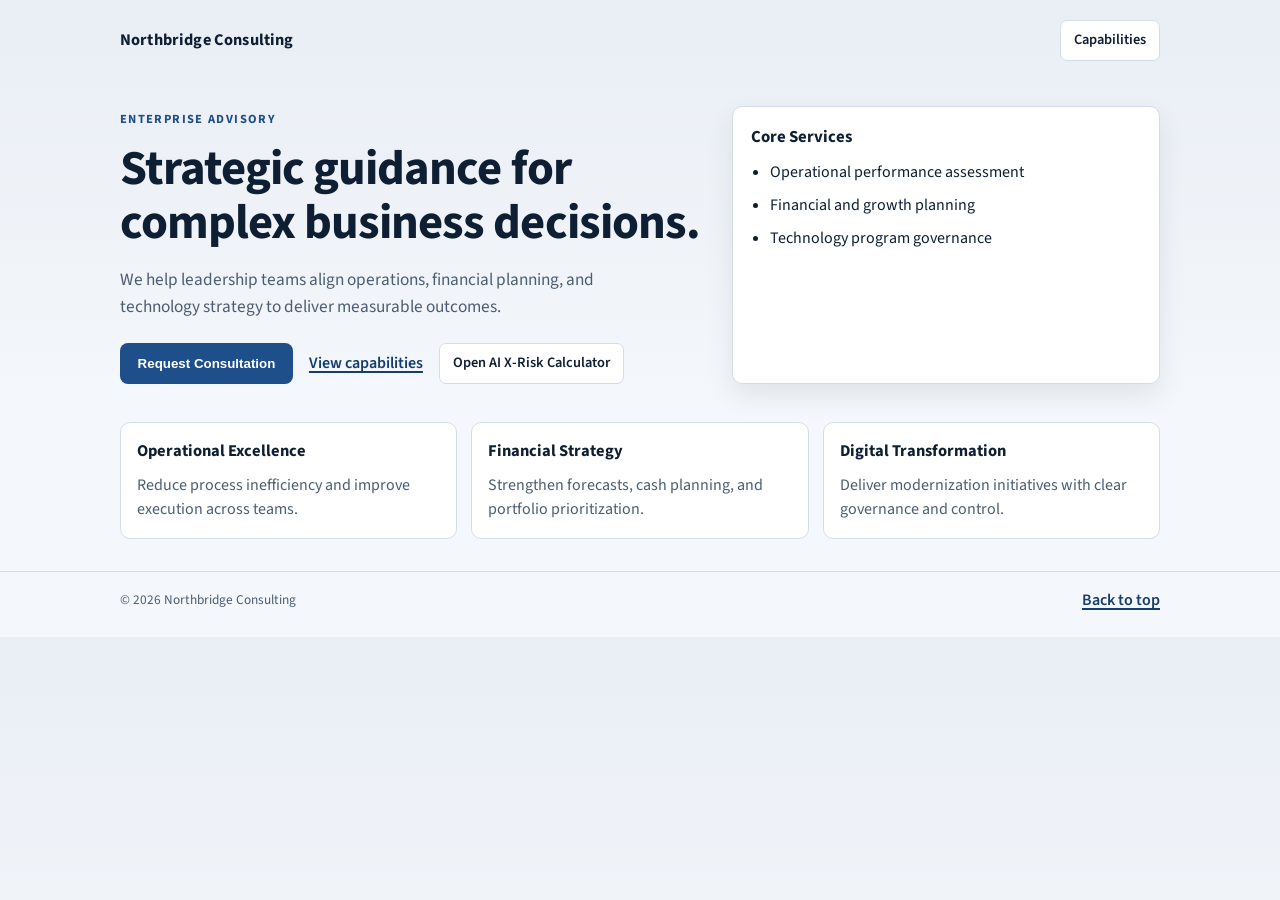
<file: index.html>
<!doctype html>
<html lang="en">
  <head>
    <meta charset="UTF-8" />
    <meta name="viewport" content="width=device-width, initial-scale=1.0" />
    <title>Northbridge Consulting</title>
    <meta name="description" content="Corporate landing page starter template." />
    <link rel="preconnect" href="https://fonts.googleapis.com" />
    <link rel="preconnect" href="https://fonts.gstatic.com" crossorigin />
    <link
      href="https://fonts.googleapis.com/css2?family=Source+Sans+3:wght@400;500;600;700&display=swap"
      rel="stylesheet"
    />
    <link rel="stylesheet" href="styles.css" />
  </head>
  <body>
    <header class="site-header container">
      <a class="brand" href="#">Northbridge Consulting</a>
      <a class="ghost-link" href="#features">Capabilities</a>
    </header>

    <main class="container">
      <section class="hero">
        <div>
          <p class="eyebrow">Enterprise Advisory</p>
          <h1>Strategic guidance for complex business decisions.</h1>
          <p class="hero-copy">
            We help leadership teams align operations, financial planning, and
            technology strategy to deliver measurable outcomes.
          </p>
          <div class="hero-actions">
            <button id="startBtn">Request Consultation</button>
            <a class="text-link" href="#features">View capabilities</a>
            <a class="ghost-link" href="xrisk-calculator.html">Open AI X-Risk Calculator</a>
          </div>
        </div>

        <aside class="hero-panel">
          <h2>Core Services</h2>
          <ul>
            <li>Operational performance assessment</li>
            <li>Financial and growth planning</li>
            <li>Technology program governance</li>
          </ul>
        </aside>
      </section>

      <section id="features" class="feature-grid">
        <article class="feature">
          <h3>Operational Excellence</h3>
          <p>Reduce process inefficiency and improve execution across teams.</p>
        </article>
        <article class="feature">
          <h3>Financial Strategy</h3>
          <p>Strengthen forecasts, cash planning, and portfolio prioritization.</p>
        </article>
        <article class="feature">
          <h3>Digital Transformation</h3>
          <p>Deliver modernization initiatives with clear governance and control.</p>
        </article>
      </section>
    </main>

    <footer class="site-footer">
      <div class="container footer-content">
        <small>&copy; 2026 Northbridge Consulting</small>
        <a class="text-link" href="#">Back to top</a>
      </div>
    </footer>

    <script src="script.js"></script>
  </body>
</html>
</file>
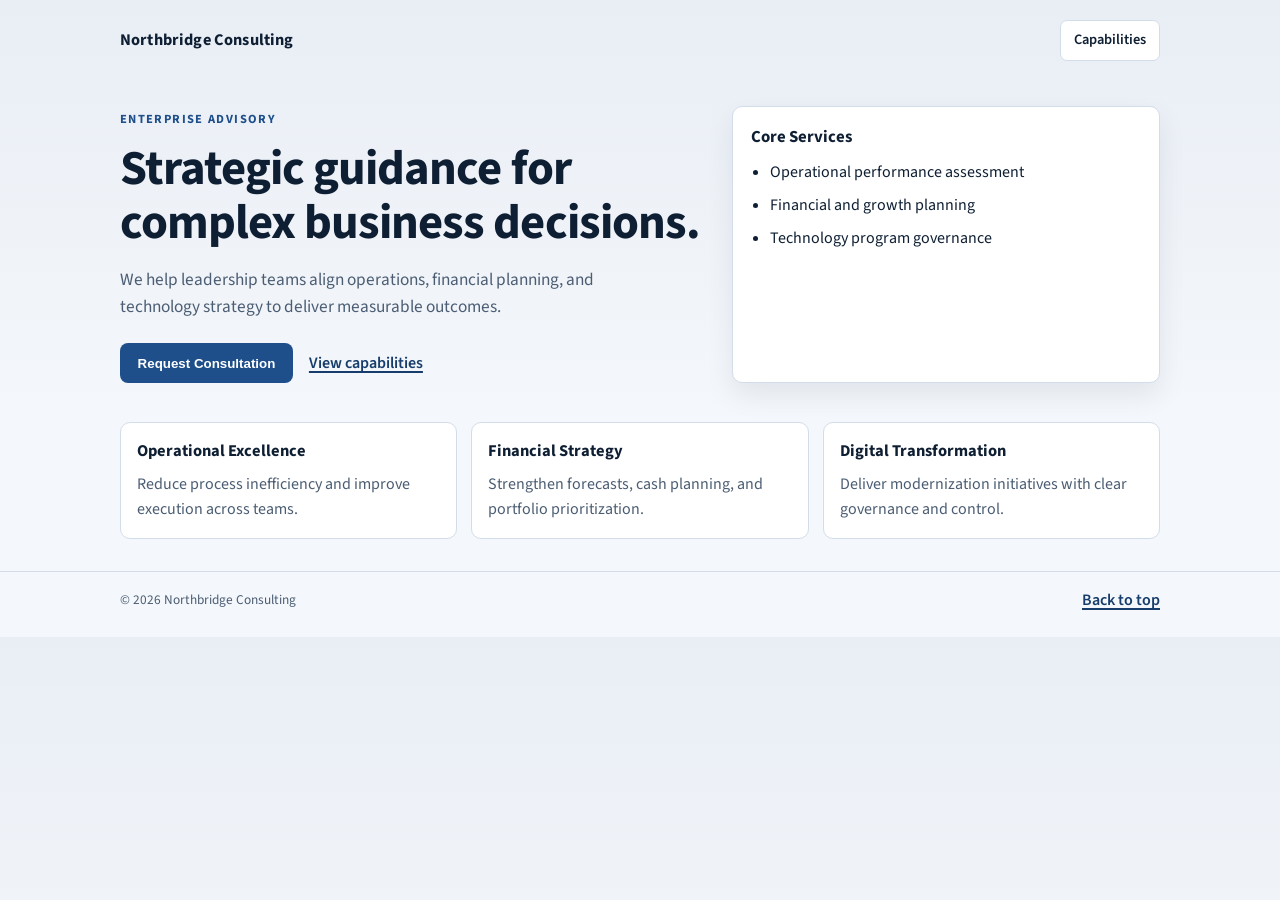
<file: website-starter/index.html>
<!doctype html>
<html lang="en">
  <head>
    <meta charset="UTF-8" />
    <meta name="viewport" content="width=device-width, initial-scale=1.0" />
    <title>Northbridge Consulting</title>
    <meta name="description" content="Corporate landing page starter template." />
    <link rel="preconnect" href="https://fonts.googleapis.com" />
    <link rel="preconnect" href="https://fonts.gstatic.com" crossorigin />
    <link
      href="https://fonts.googleapis.com/css2?family=Source+Sans+3:wght@400;500;600;700&display=swap"
      rel="stylesheet"
    />
    <link rel="stylesheet" href="styles.css" />
  </head>
  <body>
    <header class="site-header container">
      <a class="brand" href="#">Northbridge Consulting</a>
      <a class="ghost-link" href="#features">Capabilities</a>
    </header>

    <main class="container">
      <section class="hero">
        <div>
          <p class="eyebrow">Enterprise Advisory</p>
          <h1>Strategic guidance for complex business decisions.</h1>
          <p class="hero-copy">
            We help leadership teams align operations, financial planning, and
            technology strategy to deliver measurable outcomes.
          </p>
          <div class="hero-actions">
            <button id="startBtn">Request Consultation</button>
            <a class="text-link" href="#features">View capabilities</a>
          </div>
        </div>

        <aside class="hero-panel">
          <h2>Core Services</h2>
          <ul>
            <li>Operational performance assessment</li>
            <li>Financial and growth planning</li>
            <li>Technology program governance</li>
          </ul>
        </aside>
      </section>

      <section id="features" class="feature-grid">
        <article class="feature">
          <h3>Operational Excellence</h3>
          <p>Reduce process inefficiency and improve execution across teams.</p>
        </article>
        <article class="feature">
          <h3>Financial Strategy</h3>
          <p>Strengthen forecasts, cash planning, and portfolio prioritization.</p>
        </article>
        <article class="feature">
          <h3>Digital Transformation</h3>
          <p>Deliver modernization initiatives with clear governance and control.</p>
        </article>
      </section>
    </main>

    <footer class="site-footer">
      <div class="container footer-content">
        <small>&copy; 2026 Northbridge Consulting</small>
        <a class="text-link" href="#">Back to top</a>
      </div>
    </footer>

    <script src="script.js"></script>
  </body>
</html>
</file>
<file: styles.css>
:root {
  --bg: #f4f7fb;
  --bg-soft: #e9eef5;
  --text: #0f1f33;
  --muted: #4b5d73;
  --surface: #ffffff;
  --accent: #1e4f8a;
  --accent-strong: #163d6b;
  --stroke: #d3ddea;
}

* {
  box-sizing: border-box;
}

body {
  margin: 0;
  font-family: "Source Sans 3", "Helvetica Neue", Arial, sans-serif;
  color: var(--text);
  background: linear-gradient(180deg, var(--bg-soft) 0%, var(--bg) 65%);
  line-height: 1.55;
  overflow-x: hidden;
}

.container {
  width: min(1040px, 92vw);
  margin: 0 auto;
}

.site-header {
  display: flex;
  align-items: center;
  justify-content: space-between;
  padding: 1.25rem 0 1rem;
}

.brand {
  color: var(--text);
  text-decoration: none;
  font-weight: 700;
  letter-spacing: 0.01em;
  font-size: 1.02rem;
}

.ghost-link {
  color: var(--text);
  text-decoration: none;
  border: 1px solid var(--stroke);
  padding: 0.52rem 0.82rem;
  border-radius: 7px;
  font-size: 0.9rem;
  font-weight: 600;
  background: var(--surface);
}

button {
  border: 0;
  border-radius: 8px;
  padding: 0.8rem 1.1rem;
  background: var(--accent);
  color: #fff;
  font-weight: 600;
  cursor: pointer;
  transition: background-color 160ms ease, box-shadow 160ms ease;
}

button:hover {
  background: var(--accent-strong);
  box-shadow: 0 6px 16px rgba(22, 61, 107, 0.2);
}

.hero {
  display: grid;
  grid-template-columns: 1.25fr 0.9fr;
  gap: 1.1rem;
  padding: 1.8rem 0 1.1rem;
}

.eyebrow {
  display: inline-block;
  margin: 0 0 0.8rem;
  font-size: 0.78rem;
  text-transform: uppercase;
  letter-spacing: 0.11em;
  color: var(--accent);
  font-weight: 700;
}

h1 {
  margin: 0;
  line-height: 1.12;
  font-size: clamp(2rem, 3.8vw, 3.2rem);
  letter-spacing: -0.02em;
}

.hero-copy {
  margin: 1rem 0 0;
  color: var(--muted);
  max-width: 60ch;
  font-size: 1.08rem;
}

.hero-actions {
  display: flex;
  align-items: center;
  gap: 1rem;
  margin-top: 1.4rem;
}

.text-link {
  color: var(--accent-strong);
  font-weight: 600;
  text-decoration-thickness: 2px;
  text-underline-offset: 3px;
}

.hero-panel {
  background: var(--surface);
  border: 1px solid var(--stroke);
  border-radius: 10px;
  padding: 1.1rem;
  box-shadow: 0 12px 28px rgba(15, 31, 51, 0.08);
}

h2,
h3 {
  margin: 0 0 0.5rem;
}

.hero-panel h2 {
  font-size: 1.05rem;
}

.hero-panel ul {
  margin: 0.6rem 0 0;
  padding-left: 1.2rem;
}

.hero-panel li {
  margin: 0.5rem 0;
}

.feature-grid {
  display: grid;
  grid-template-columns: repeat(3, minmax(0, 1fr));
  gap: 0.9rem;
  margin: 1.3rem 0 2rem;
}

.feature {
  background: var(--surface);
  border: 1px solid var(--stroke);
  border-radius: 10px;
  padding: 1rem;
}

.feature p,
small {
  margin: 0;
  color: var(--muted);
}

.feature h3 {
  font-size: 1.03rem;
}

.site-footer {
  border-top: 1px solid var(--stroke);
  padding: 1rem 0 1.5rem;
}

.footer-content {
  display: flex;
  align-items: center;
  justify-content: space-between;
  gap: 0.8rem;
}

@media (max-width: 900px) {
  .hero {
    grid-template-columns: 1fr;
  }

  .feature-grid {
    grid-template-columns: 1fr;
  }
}

@media (max-width: 560px) {
  .hero-actions,
  .footer-content {
    flex-direction: column;
    align-items: flex-start;
  }
}
</file>
<file: website-starter/styles.css>
:root {
  --bg: #f4f7fb;
  --bg-soft: #e9eef5;
  --text: #0f1f33;
  --muted: #4b5d73;
  --surface: #ffffff;
  --accent: #1e4f8a;
  --accent-strong: #163d6b;
  --stroke: #d3ddea;
}

* {
  box-sizing: border-box;
}

body {
  margin: 0;
  font-family: "Source Sans 3", "Helvetica Neue", Arial, sans-serif;
  color: var(--text);
  background: linear-gradient(180deg, var(--bg-soft) 0%, var(--bg) 65%);
  line-height: 1.55;
  overflow-x: hidden;
}

.container {
  width: min(1040px, 92vw);
  margin: 0 auto;
}

.site-header {
  display: flex;
  align-items: center;
  justify-content: space-between;
  padding: 1.25rem 0 1rem;
}

.brand {
  color: var(--text);
  text-decoration: none;
  font-weight: 700;
  letter-spacing: 0.01em;
  font-size: 1.02rem;
}

.ghost-link {
  color: var(--text);
  text-decoration: none;
  border: 1px solid var(--stroke);
  padding: 0.52rem 0.82rem;
  border-radius: 7px;
  font-size: 0.9rem;
  font-weight: 600;
  background: var(--surface);
}

button {
  border: 0;
  border-radius: 8px;
  padding: 0.8rem 1.1rem;
  background: var(--accent);
  color: #fff;
  font-weight: 600;
  cursor: pointer;
  transition: background-color 160ms ease, box-shadow 160ms ease;
}

button:hover {
  background: var(--accent-strong);
  box-shadow: 0 6px 16px rgba(22, 61, 107, 0.2);
}

.hero {
  display: grid;
  grid-template-columns: 1.25fr 0.9fr;
  gap: 1.1rem;
  padding: 1.8rem 0 1.1rem;
}

.eyebrow {
  display: inline-block;
  margin: 0 0 0.8rem;
  font-size: 0.78rem;
  text-transform: uppercase;
  letter-spacing: 0.11em;
  color: var(--accent);
  font-weight: 700;
}

h1 {
  margin: 0;
  line-height: 1.12;
  font-size: clamp(2rem, 3.8vw, 3.2rem);
  letter-spacing: -0.02em;
}

.hero-copy {
  margin: 1rem 0 0;
  color: var(--muted);
  max-width: 60ch;
  font-size: 1.08rem;
}

.hero-actions {
  display: flex;
  align-items: center;
  gap: 1rem;
  margin-top: 1.4rem;
}

.text-link {
  color: var(--accent-strong);
  font-weight: 600;
  text-decoration-thickness: 2px;
  text-underline-offset: 3px;
}

.hero-panel {
  background: var(--surface);
  border: 1px solid var(--stroke);
  border-radius: 10px;
  padding: 1.1rem;
  box-shadow: 0 12px 28px rgba(15, 31, 51, 0.08);
}

h2,
h3 {
  margin: 0 0 0.5rem;
}

.hero-panel h2 {
  font-size: 1.05rem;
}

.hero-panel ul {
  margin: 0.6rem 0 0;
  padding-left: 1.2rem;
}

.hero-panel li {
  margin: 0.5rem 0;
}

.feature-grid {
  display: grid;
  grid-template-columns: repeat(3, minmax(0, 1fr));
  gap: 0.9rem;
  margin: 1.3rem 0 2rem;
}

.feature {
  background: var(--surface);
  border: 1px solid var(--stroke);
  border-radius: 10px;
  padding: 1rem;
}

.feature p,
small {
  margin: 0;
  color: var(--muted);
}

.feature h3 {
  font-size: 1.03rem;
}

.site-footer {
  border-top: 1px solid var(--stroke);
  padding: 1rem 0 1.5rem;
}

.footer-content {
  display: flex;
  align-items: center;
  justify-content: space-between;
  gap: 0.8rem;
}

@media (max-width: 900px) {
  .hero {
    grid-template-columns: 1fr;
  }

  .feature-grid {
    grid-template-columns: 1fr;
  }
}

@media (max-width: 560px) {
  .hero-actions,
  .footer-content {
    flex-direction: column;
    align-items: flex-start;
  }
}
</file>
